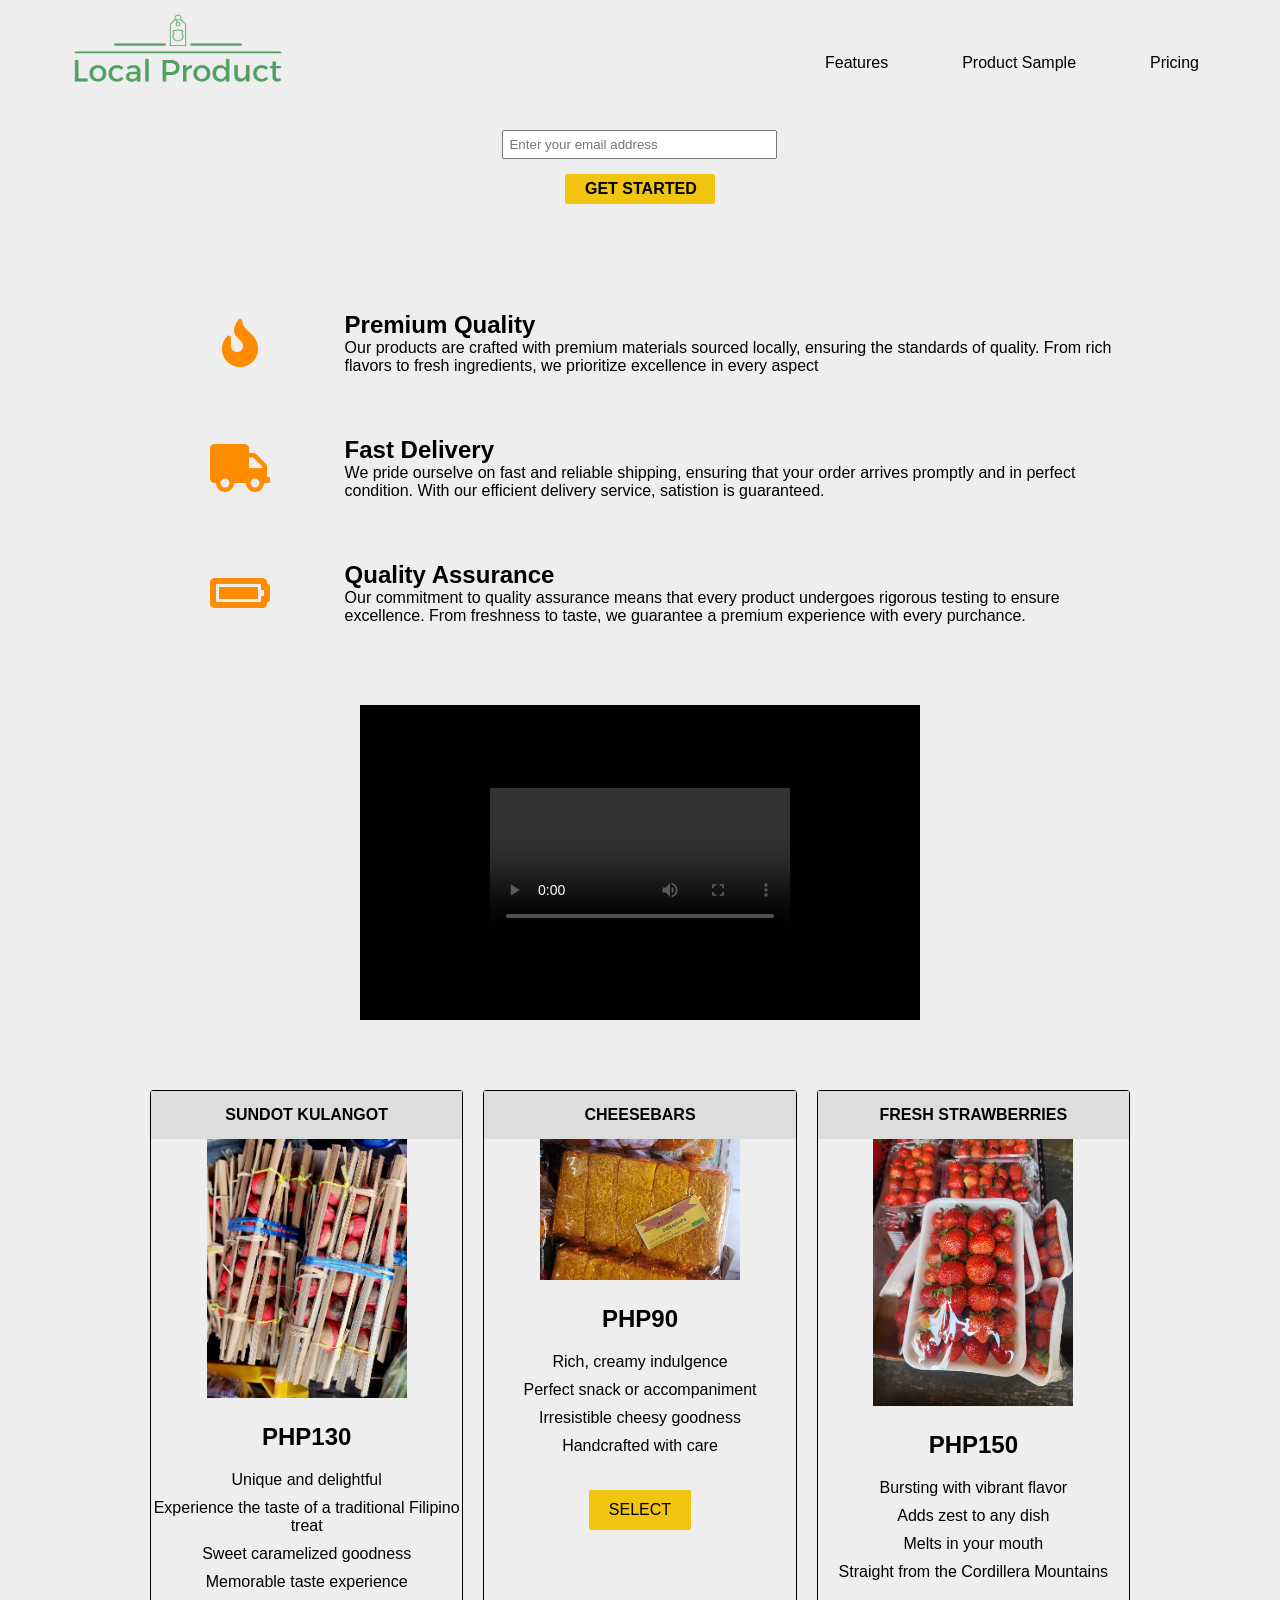
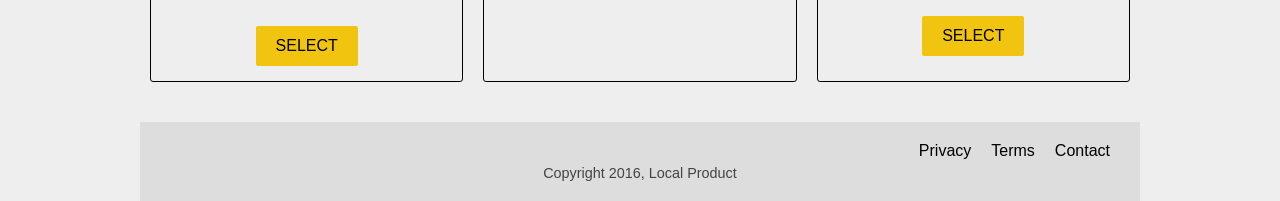
<file: productpage.html>
<!DOCTYPE html>
<html>

<head>
    <link rel="stylesheet" href="css/productlanding.css" />
    <link rel="stylesheet" href="https://use.fontawesome.com/releases/v5.8.1/css/all.css"
        integrity="sha384-50oBUHEmvpQ+1lW4y57PTFmhCaXp0ML5d60M1M7uH2+nqUivzIebhndOJK28anvf" crossorigin="anonymous" />
</head>

<body>
    <div id="page-wrapper">
        <header id="header">
            <div class="logo">
                <img id="header-img" src="images/Product_Landing/Logo.png" alt="Local Product" />
            </div>

            <nav id="nav-bar">
                <ul>
                    <li><a class="nav-link" href="#features">Features</a></li>
                    <li><a class="nav-link" href="#how-it-works">Product Sample</a></li>
                    <li><a class="nav-link" href="#pricing">Pricing</a></li>
                </ul>
            </nav>
        </header>

        <div class="container"></div>

        <section id="hero">
            <h2>Handcrafted, home-made masterpieces</h2>
            <form id="form" action="https://www.freecodecamp.com/email-submit">
                <input name="email" id="email" type="email" placeholder="Enter your email address" required />
                <input id="submit" type="submit" value="Get Started" class="btn" />
            </form>
        </section>

        <div class="container">
            <section id="features">
                <div class="grid">
                    <div class="icon"><i class="fa fa-3x fa-fire"></i></div>
                    <div class="desc">
                        <h2>Premium Quality</h2>
                        <p>
                            Our products are crafted with premium materials sourced locally, ensuring the standards of quality. From rich flavors to fresh ingredients, we prioritize excellence in every aspect
                        </p>
                    </div>
                </div>
                <div class="grid">
                    <div class="icon"><i class="fa fa-3x fa-truck"></i></div>
                    <div class="desc">
                        <h2>Fast Delivery</h2>
                        <p>
                            We pride ourselve on fast and reliable shipping, ensuring that your order arrives promptly and in perfect condition. With our efficient delivery service, satistion is guaranteed.
                        </p>
                    </div>
                </div>
                <div class="grid">
                    <div class="icon">
                        <i class="fa fa-3x fa-battery-full" aria-hidden="true"></i>
                    </div>
                    <div class="desc">
                        <h2>Quality Assurance</h2>
                        <p>
                            Our commitment to quality assurance means that every product undergoes rigorous testing to ensure excellence. From freshness to taste, we guarantee a premium experience with every purchance.
                        </p>
                    </div>
                </div>
            </section>
            <section id="how-it-works">
                <iframe id="video" height="315"
                    src="images/Product_Landing/Product Video.mp4"
                    frameborder="0" allowfullscreen>
                </iframe>
            </section>
            <section id="pricing">
                <div class="product" id="tenor">
                    <div class="level">Sundot Kulangot</div>
                    <img src="images/Product_Landing/Sundot_kulangot.jpg" alt="sundot kulangot" class="product-image">
                    <h2>PHP130</h2>
                    <ol>
                        <li>Unique and delightful</li>
                        <li>Experience the taste of a traditional Filipino treat</li>
                        <li>Sweet caramelized goodness</li>
                        <li>Memorable taste experience</li>
                    </ol>
                    <button class="btn">Select</button>
                </div>
                <div class="product" id="bass">
                    <div class="level">Cheesebars</div>
                    <img src="images/Product_Landing/cheesebars.jpg" alt="Cheesebrs" class="product-image">
                    <h2>PHP90</h2>
                    <ol>
                        <li>Rich, creamy indulgence</li>
                        <li>Perfect snack or accompaniment</li>
                        <li>Irresistible cheesy goodness</li>
                        <li>Handcrafted with care</li>
                    </ol>
                    <button class="btn">Select</button>
                </div>
                <div class="product" id="valve">
                    <div class="level">Fresh Strawberries</div>
                    <img src="images/Product_Landing/freshstraw.jpg" alt="Fresh Strawberries" class="product-image">
                    <h2>PHP150</h2>
                    <ol>
                        <li>Bursting with vibrant flavor</li>
                        <li>Adds zest to any dish</li>
                        <li>Melts in your mouth</li>
                        <li>Straight from the Cordillera Mountains</li>
                    </ol>
                    <button class="btn">Select</button>
                </div>
            </section>
            <footer>
                <ul>
                    <li><a href="#">Privacy</a></li>
                    <li><a href="#">Terms</a></li>
                    <li><a href="#">Contact</a></li>
                </ul>
                <span>Copyright 2016, Local Product</span>
            </footer>
        </div>
    </div>
</body>

</html>
</file>
<file: css/productlanding.css>
@import 'https://fonts.googleapis.com/css?family=Lato:400,700';

* {
  margin: 0;
  padding: 0;
  box-sizing: border-box;
}

body {
  background-color: #eee;
  font-family: 'Franklin Gothic Medium', 'Arial Narrow', Arial, sans-serif;
}

#page-wrapper {
  position: relative;
}

li {
  list-style: none;
}

a {
  color: #000;
  text-decoration: none;
}

/** global classes styling **/

.container {
  max-width: 1000px;
  width: 100%;
  margin: 0 auto;
}

.btn {
  padding: 0 20px;
  height: 40px;
  font-size: 1em;
  font-weight: 900;
  text-transform: uppercase;
  border: 3px black solid;
  border-radius: 2px;
  background: transparent;
  cursor: pointer;
}

.grid {
  display: flex;
}

header {
  position: fixed;
  top: 0;
  min-height: 75px;
  padding: 0px 20px;
  display: flex;
  justify-content: space-around;
  align-items: center;
  background-color: #eee;
}

@media (max-width: 600px) {
  header {
    flex-wrap: wrap;
  }
}

.logo {
  width: 60vw;
}

@media (max-width: 650px) {
  .logo {
    margin-top: 15px;
    width: 100%;
    position: relative;
  }
}

.logo > img {
  width: 100%;
  height: 100%;
  max-width: 300px;
  display: flex;
  justify-content: center;
  align-items: center;
  text-align: center;
  margin-left: 20px;
}

@media (max-width: 650px) {
  .logo > img {
    margin: 0 auto;
  }
}

nav {
  font-weight: 400;
}

@media (max-width: 650px) {
  nav {
    margin-top: 10px;
    width: 100%;
    display: flex;
    flex-direction: column;
    align-items: center;
    text-align: center;
    padding: 0 50px;
  }
  nav li {
    padding-bottom: 5px;
  }
}

nav > ul {
  width: 35vw;
  display: flex;
  flex-direction: row;
  justify-content: space-around;
}

@media (max-width: 650px) {
  nav > ul {
    flex-direction: column;
  }
}

#hero {
  display: flex;
  flex-direction: column;
  align-items: center;
  justify-content: center;
  text-align: center;
  height: 200px;
  margin-top: 50px;
}

#hero > h2 {
  margin-bottom: 20px;
  word-wrap: break-word;
}

#hero input[type='email'] {
  max-width: 275px;
  width: 100%;
  padding: 5px;
}

#hero input[type='submit'] {
  max-width: 150px;
  width: 100%;
  height: 30px;
  margin: 15px 0;
  border: 0;
  background-color: #f1c40f;
}

#hero input[type='submit']:hover {
  background-color: orange;
  transition: background-color 1s;
}

@media (max-width: 650px) {
  #hero {
    margin-top: 120px;
  }
}

#features {
  margin-top: 30px;
}

#features .icon {
  display: flex;
  align-items: center;
  justify-content: center;
  height: 125px;
  width: 20vw;
  color: darkorange;
}

@media (max-width: 550px) {
  #features .icon {
    display: none;
  }
}

#features .desc {
  display: flex;
  flex-direction: column;
  justify-content: center;
  height: 125px;
  width: 80vw;
  padding: 5px;
}

@media (max-width: 550px) {
  #features .desc {
    width: 100%;
    text-align: center;
    padding: 0;
    height: 150px;
  }
}

@media (max-width: 650px) {
  #features {
    margin-top: 0;
  }
}

#how-it-works {
  margin-top: 50px;
  display: flex;
  justify-content: center;
}

#how-it-works > iframe {
  max-width: 560px;
  width: 100%;
}

#pricing {
  margin-top: 60px;
  display: flex;
  flex-direction: row;
  justify-content: center;
}

.product {
  display: flex;
  flex-direction: column;
  align-items: center;
  text-align: center;
  width: calc(100% / 3);
  margin: 10px;
  border: 1px solid #000;
  border-radius: 3px;
}

.product > .level {
  background-color: #ddd;
  color: black;
  padding: 15px 0;
  width: 100%;
  text-transform: uppercase;
  font-weight: 700;
}

.product > h2 {
  margin-top: 15px;
}

.product > ol {
  margin: 15px 0;
}

.product > ol > li {
  padding: 5px 0;
}

.product > button {
  border: 0;
  margin: 15px 0;
  background-color: #f1c40f;
  font-weight: 400;
}

.product > button:hover {
  background-color: orange;
  transition: background-color 1s;
}

@media (max-width: 800px) {
  #pricing {
    flex-direction: column;
  }
  .product {
    max-width: 300px;
    width: 100%;
    margin: 0 auto;
    margin-bottom: 10px;
  }
}

footer {
  margin-top: 30px;
  background-color: #ddd;
  padding: 20px;
}

footer > ul {
  display: flex;
  justify-content: flex-end;
}

footer > ul > li {
  padding: 0 10px;
}

footer > span {
  margin-top: 5px;
  display: block;
  justify-content: flex-end;
  font-size: 0.9em;
  color: #444;
  text-align: center;
}
.product-image{
    max-width: 200px;
    height: auto;
    margin-bottom: 10px;
}
</file>
